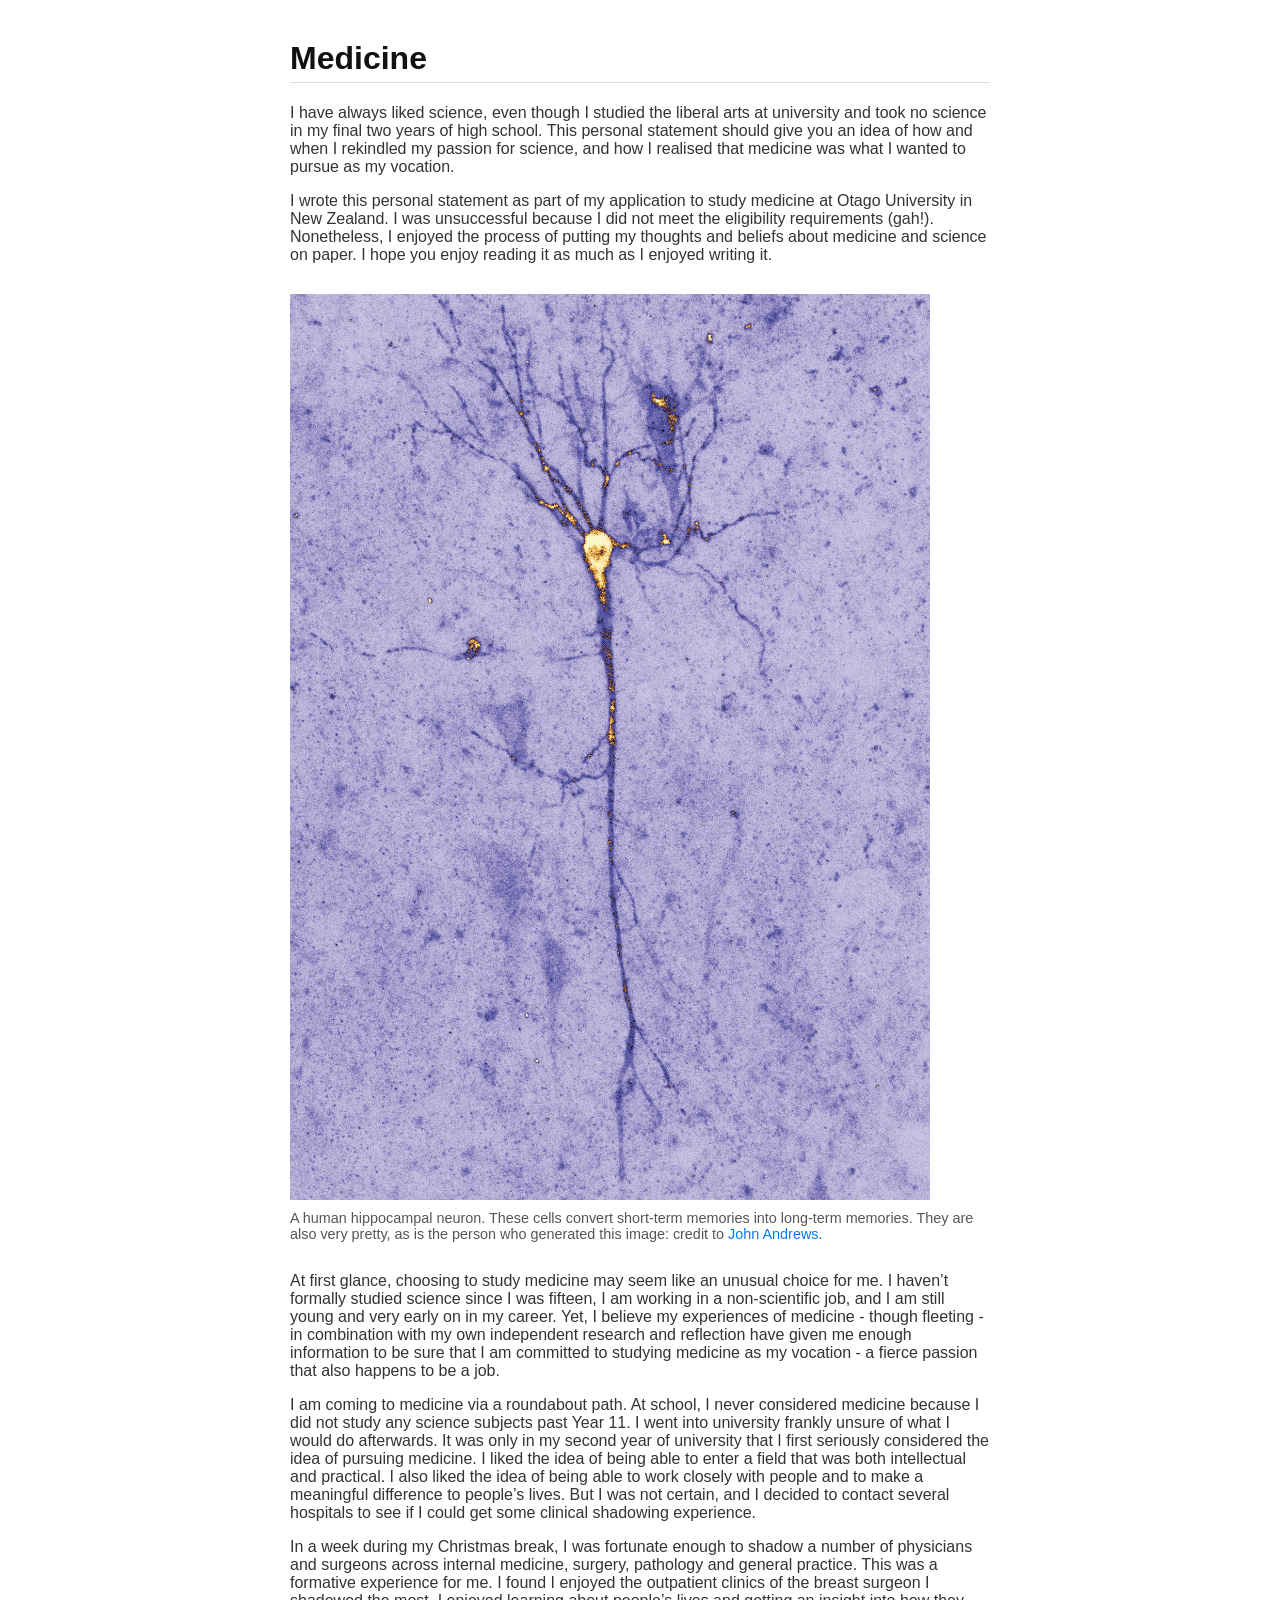
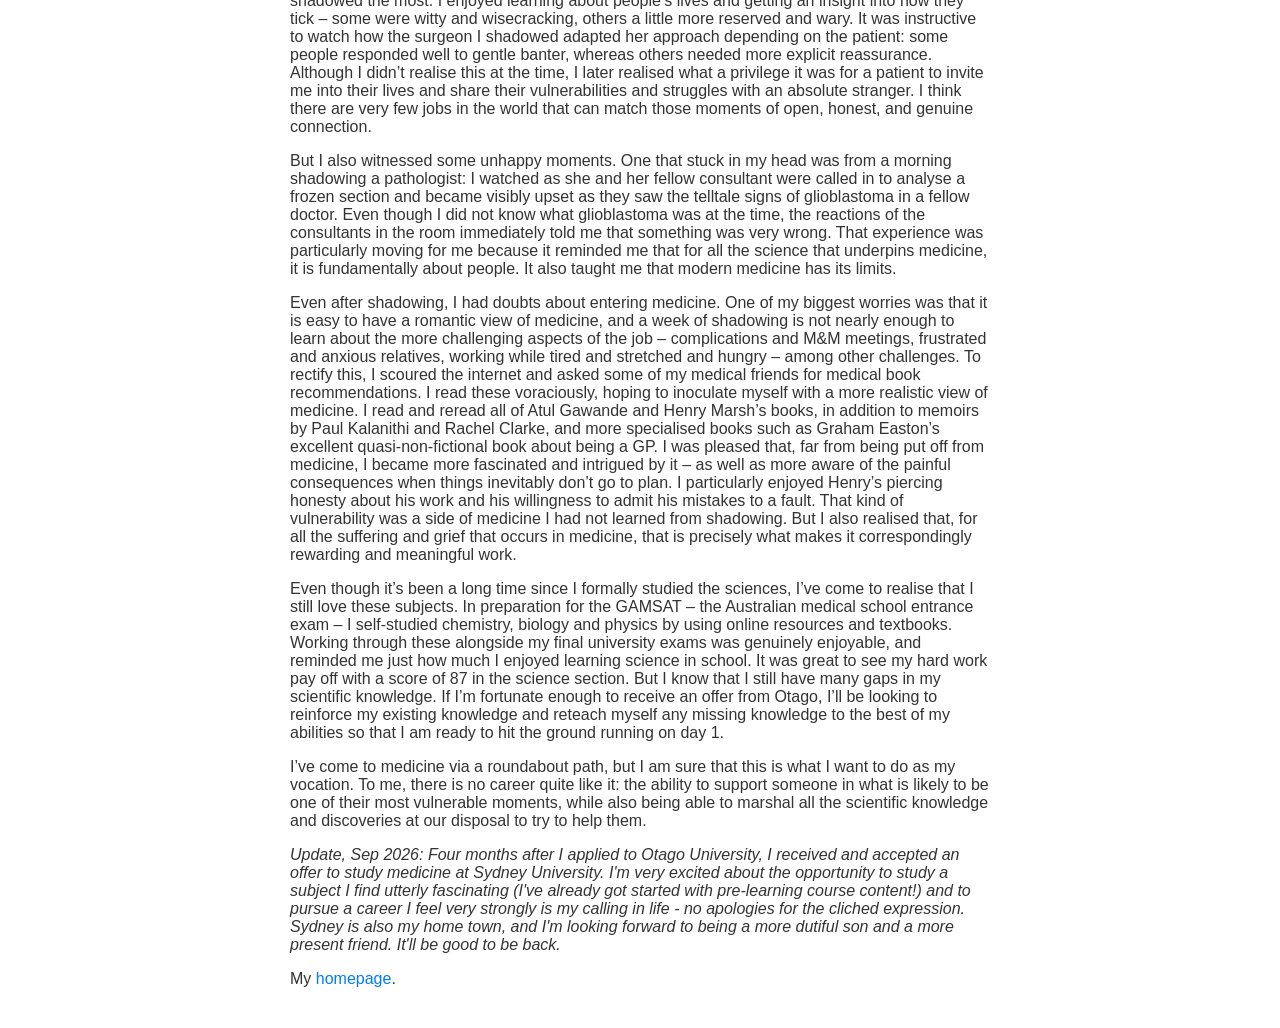
<file: med.html>
<!DOCTYPE html>
<html lang="en">
<head>
    <meta charset="UTF-8">
    <meta name="viewport" content="width=device-width, initial-scale=1.0">
    <title>Kevin Z. Shen</title>
    <link rel="stylesheet" href= "minimal.css">
</head>
<body>
    <h1>Medicine</h1>
    <p>
  	I have always liked science, even though I studied the liberal arts at university and took no science in my final two years of high school. This personal statement should give you an idea of how and when I rekindled my passion for science, and how I realised that medicine was what I wanted to pursue as my vocation. 
  	</p>
    <p>
    I wrote this personal statement as part of my application to study medicine at Otago University in New Zealand. I was unsuccessful because I did not meet the eligibility requirements (gah!). Nonetheless, I enjoyed the process of putting my thoughts and beliefs about medicine and science on paper. I hope you enjoy reading it as much as I enjoyed writing it.
    </p>
    <figure>
	<img src="http://kzshen.github.io/images/neuron_hires.jpg" width="640" height="427" alt="A human hippocampal CA1 pyramidal neuron."/>
	<figcaption>A human hippocampal neuron. These cells convert short-term memories into long-term memories. They are also very pretty, as is the person who generated this image: credit to <a href="https://johnpandrews.github.io/" target="_blank" rel="noopener noreferrer"> John Andrews</a>.</figcaption>
	</figure>
    <p>
    At first glance, choosing to study medicine may seem like an unusual choice for me. I haven’t formally studied science since I was fifteen, I am working in a non-scientific job, and I am still young and very early on in my career. Yet, I believe my experiences of medicine - though fleeting - in combination with my own independent research and reflection have given me enough information to be sure that I am committed to studying medicine as my vocation - a fierce passion that also happens to be a job.
    </p>
    <p>
    I am coming to medicine via a roundabout path. At school, I never considered medicine because I did not study any science subjects past Year 11. I went into university frankly unsure of what I would do afterwards. It was only in my second year of university that I first seriously considered the idea of pursuing medicine. I liked the idea of being able to enter a field that was both intellectual and practical. I also liked the idea of being able to work closely with people and to make a meaningful difference to people’s lives. But I was not certain, and I decided to contact several hospitals to see if I could get some clinical shadowing experience.
    </p>
    <p>
    In a week during my Christmas break, I was fortunate enough to shadow a number of physicians and surgeons across internal medicine, surgery, pathology and general practice. This was a formative experience for me. I found I enjoyed the outpatient clinics of the breast surgeon I shadowed the most. I enjoyed learning about people’s lives and getting an insight into how they tick – some were witty and wisecracking, others a little more reserved and wary. It was instructive to watch how the surgeon I shadowed adapted her approach depending on the patient: some people responded well to gentle banter, whereas others needed more explicit reassurance. Although I didn’t realise this at the time, I later realised what a privilege it was for a patient to invite me into their lives and share their vulnerabilities and struggles with an absolute stranger. I think there are very few jobs in the world that can match those moments of open, honest, and genuine connection.
    </p>
    <p>
    But I also witnessed some unhappy moments. One that stuck in my head was from a morning shadowing a pathologist: I watched as she and her fellow consultant were called in to analyse a frozen section and became visibly upset as they saw the telltale signs of glioblastoma in a fellow doctor. Even though I did not know what glioblastoma was at the time, the reactions of the consultants in the room immediately told me that something was very wrong. That experience was particularly moving for me because it reminded me that for all the science that underpins medicine, it is fundamentally about people. It also taught me that modern medicine has its limits.
    </p>
    <p>
    Even after shadowing, I had doubts about entering medicine. One of my biggest worries was that it is easy to have a romantic view of medicine, and a week of shadowing is not nearly enough to learn about the more challenging aspects of the job – complications and M&M meetings, frustrated and anxious relatives, working while tired and stretched and hungry – among other challenges. To rectify this, I scoured the internet and asked some of my medical friends for medical book recommendations. I read these voraciously, hoping to inoculate myself with a more realistic view of medicine. I read and reread all of Atul Gawande and Henry Marsh’s books, in addition to memoirs by Paul Kalanithi and Rachel Clarke, and more specialised books such as Graham Easton’s excellent quasi-non-fictional book about being a GP. I was pleased that, far from being put off from medicine, I became more fascinated and intrigued by it – as well as more aware of the painful consequences when things inevitably don’t go to plan. I particularly enjoyed Henry’s piercing honesty about his work and his willingness to admit his mistakes to a fault. That kind of vulnerability was a side of medicine I had not learned from shadowing. But I also realised that, for all the suffering and grief that occurs in medicine, that is precisely what makes it correspondingly rewarding and meaningful work. 
    </p>
    <p>
    Even though it’s been a long time since I formally studied the sciences, I’ve come to realise that I still love these subjects. In preparation for the GAMSAT – the Australian medical school entrance exam – I self-studied chemistry, biology and physics by using online resources and textbooks. Working through these alongside my final university exams was genuinely enjoyable, and reminded me just how much I enjoyed learning science in school. It was great to see my hard work pay off with a score of 87 in the science section. But I know that I still have many gaps in my scientific knowledge. If I’m fortunate enough to receive an offer from Otago, I’ll be looking to reinforce my existing knowledge and reteach myself any missing knowledge to the best of my abilities so that I am ready to hit the ground running on day 1.
    </p>
    <p>
    I’ve come to medicine via a roundabout path, but I am sure that this is what I want to do as my vocation. To me, there is no career quite like it: the ability to support someone in what is likely to be one of their most vulnerable moments, while also being able to marshal all the scientific knowledge and discoveries at our disposal to try to help them.
    </p>
	<p>
    <i>Update, Sep 2026: Four months after I applied to Otago University, I received and accepted an offer to study medicine at Sydney University. I'm very excited about the opportunity to study a subject I find utterly fascinating (I've already got started with pre-learning course content!) and to pursue a career I feel very strongly is my calling in life - no apologies for the cliched expression. Sydney is also my home town, and I'm looking forward to being a more dutiful son and a more present friend. It'll be good to be back.</i>
    </p>
	<p>
	My <a href="https://kzshen.github.io/"> homepage</a>.
    </p>
</body>
</html>
</file>
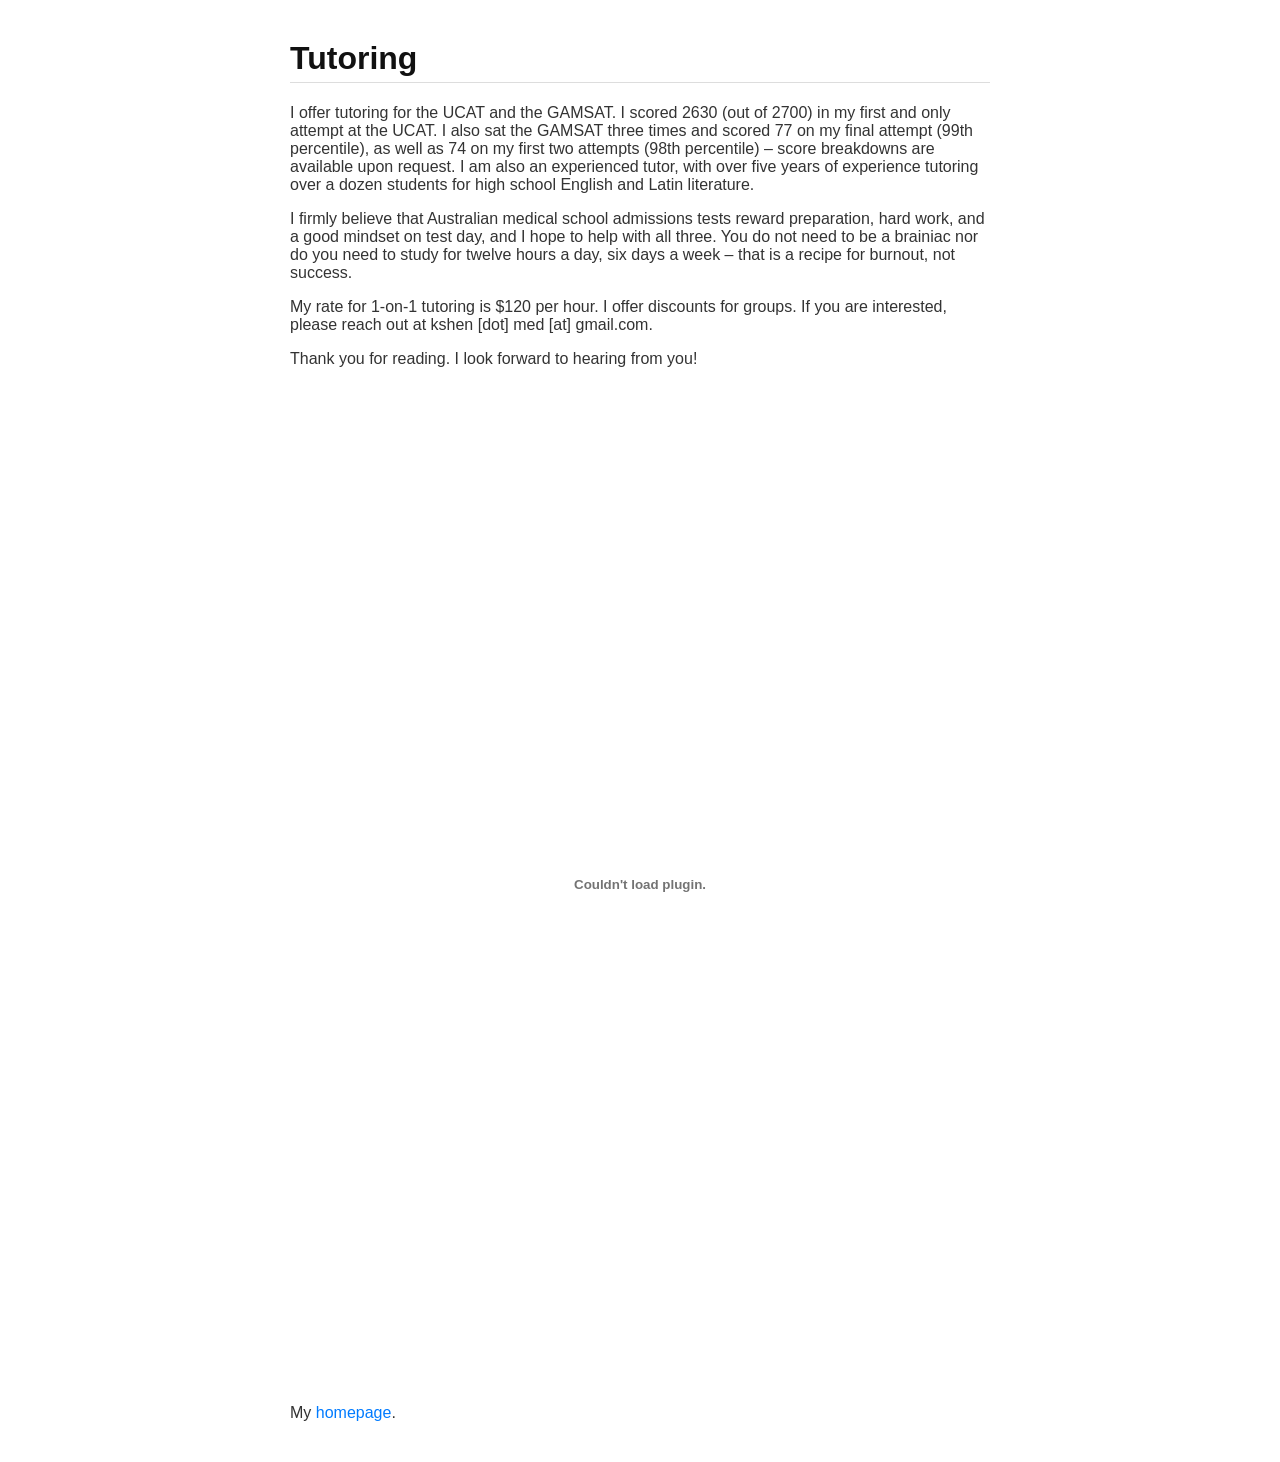
<file: tutoring.html>
<!DOCTYPE html>
<html lang="en">
<head>
    <meta charset="UTF-8">
    <meta name="viewport" content="width=device-width, initial-scale=1.0">
    <title>Kevin Z. Shen</title>
    <link rel="stylesheet" href= "minimal.css">
</head>
<body>
    <h1>Tutoring</h1>
    <p>
  	I offer tutoring for the UCAT and the GAMSAT. I scored 2630 (out of 2700) in my first and only attempt at the UCAT. I also sat the GAMSAT three times and scored 77 on my final attempt (99th percentile), as well as 74 on my first two attempts (98th percentile) – score breakdowns are available upon request. I am also an experienced tutor, with over five years of experience tutoring over a dozen students for high school English and Latin literature.  
    </p>
	<p>
	I firmly believe that Australian medical school admissions tests reward preparation, hard work, and a good mindset on test day, and I hope to help with all three. You do not need to be a brainiac nor do you need to study for twelve hours a day, six days a week – that is a recipe for burnout, not success.
	</p>
	<p>
	My rate for 1-on-1 tutoring is $120 per hour. I offer discounts for groups. If you are interested, please reach out at kshen [dot] med [at] gmail.com. 
	</p>
	<p>
	Thank you for reading. I look forward to hearing from you!
	</p>
    <embed
    src="https://kzshen.github.io/Kevin%20Shen%20-%20CV%20(tutoring).pdf"
    type="application/pdf"
    width="100%"
    height="1000"
    title="Embedded PDF Viewer"
    />
    <p>
	My <a href="https://kzshen.github.io/"> homepage</a>.
    </p>
</body>
</html>
</file>
<file: minimal.css>
/* Sets a legible font and a comfortable width for reading */
body {
    font-family: Helvetica, Arial, sans-serif;
    max-width: 700px; /* Keeps the content from stretching too wide on large screens */
    margin: 40px auto; /* Centers the content block on the page with space above/below */
    padding: 0 20px; /* Adds a bit of padding on the sides for smaller screens */
    color: #333; /* Dark gray text for better contrast than pure black */
}

/* Styles for Headings */
h1, h2 {
	font-family: Helvetica, Arial, sans-serif;
    color: #111; /* Nearly black for strong headings */
    border-bottom: 1px solid #ddd; /* A very subtle separator line */
    padding-bottom: 5px;
}

/* Styles for Links (Hyperlinks) */
a {
    color: #007bff; /* A standard, professional blue for links */
    text-decoration: none; /* Removes the underline by default for a cleaner look */
    transition: color 0.3s; /* Smooth color change on hover */
}

a:hover {
    color: #0056b3; /* A slightly darker blue when the user hovers */
    text-decoration: underline; /* Adds the underline back on hover for clarity */
}

/* Horizontal Rule style */
hr {
    border: 0;
    height: 1px;
    background: #eee; /* Very light gray divider */
    margin: 30px 0;
}

table {
    width: 100%; /* Use the full available width within the content block */
    border-collapse: collapse; /* Removes space between cell borders for a cleaner look */
    margin: 30px 0; /* Matches 'hr' margin for consistent vertical spacing */
}

th, td {
    padding: 10px; /* Comfortable spacing inside cells */
    text-align: left; /* Aligns text to the left */
    border-bottom: 1px solid #ddd; /* Subtle row separator, matches heading border */
}

th {
    font-weight: bold; /* Makes header text bold */
    color: #111; /* Matches heading color for emphasis */
}

/* Adds a very light background to even-numbered rows in the table body for readability */
tbody tr:nth-child(even) {
    background-color: #f9f9f9; 
}

/* Styles for Figures and Captions */
figure {
    margin: 30px 0; /* Matches other block elements for consistent vertical spacing */
    padding: 0; /* Resets any default padding */
}

/* Ensures images inside figures don't overflow the container */
figure img {
    max-width: 100%;
    height: auto;
    display: block; /* Removes extra space sometimes left below images */
}

figcaption {
	display: block; /* Explicitly ensures the caption is on its own line */
	font-size: 0.9em; /* Slightly smaller text for the caption */
	color: #555; /* A bit lighter than the main text */
	margin-top: 10px; /* Space between the image/content and the caption */
	}
</file>
